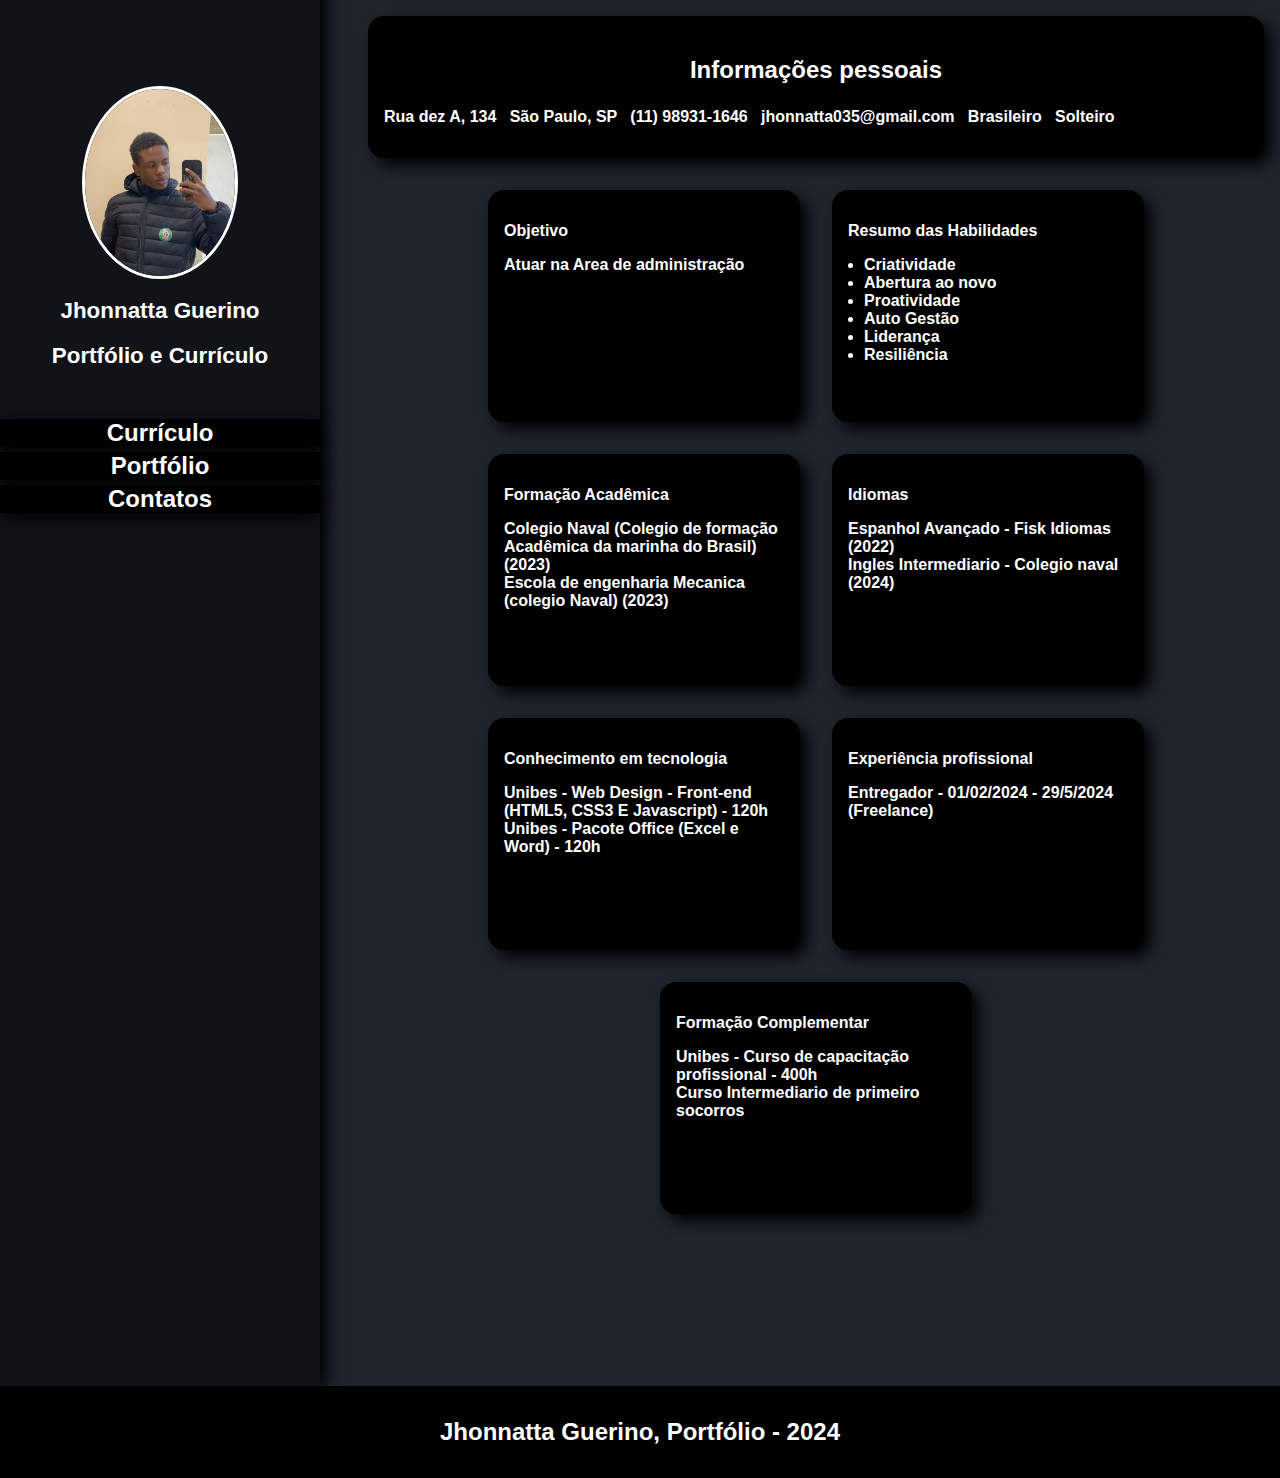
<file: index.html>
<!DOCTYPE html>
<html lang="pt-BR"> 
<head>
   <meta charset="UTF-8">
   <meta name="viewport" content="width=device-width, initial-scale=1.0">

   <link href="style.css" rel="stylesheet">
   <link rel="shorcut icon" href="imagens/icon-contato.png" type="imagens/icon-contato.png">

   <title> Jhonnatta Alexandre Guerino Santo</title>
</head>
<body>

    <header id="menu">

    <img src="imagens/Jhonnatta.jpg" class="perfil" alt="imagem de perfil">

    <h1>Jhonnatta Guerino</h1>
    <h2>Portfólio e Currículo</h2>





    <nav>
    <a href="index.html" class="links"> Currículo</a>
    <a href="portfolio.html" class="links"> Portfólio</a>
    <a href="contatos.html"  class="links"> Contatos</a>
    
    </nav>

     </header>



<main>




 <div class="info01">
<h3>Informações pessoais</h3>

     <ul><li> Rua dez A, 134 <span>I</span>
      São Paulo, SP <span>I</span>
      (11) 98931-1646 <span>I</span>
      jhonnatta035@gmail.com <span>I</span>
      Brasileiro <span>I</span>
      Solteiro</li>
    </ul>
</div>

<div class="org">
<div class="info02">

   <p class="titulo"> Objetivo</p>
      <ul>

         <li>Atuar na Area de administração</li>
      </ul>
</div>



<div class="info03">

    <p class="titulo"> Resumo das Habilidades</p>
    <ul> 
       <li>Criatividade</li>
       <li>Abertura ao novo</li>
       <li>Proatividade</li>
       <li>Auto Gestão</li>
       <li>Liderança</li>
       <li>Resiliência</li>
    </ul>
  

</div>



<div class="info04">
  <p class="titulo">Formação Acadêmica</p>
  <ul>
      <li>Colegio Naval (Colegio de formação Acadêmica da marinha do Brasil) (2023)</li>
      <li>Escola de engenharia Mecanica (colegio Naval) (2023)</li>
      
    </ul>

</div>

<div class="info05">
  <p class="titulo">Idiomas</p>
  <ul>
      <li>Espanhol Avançado - Fisk Idiomas (2022)</li>
      <li> Ingles Intermediario - Colegio naval (2024)</li>
  </ul>
</div>

<div class="info06">
  <p class="titulo">Conhecimento em tecnologia</p>
  <ul>
     <li>Unibes - Web Design - Front-end (HTML5, CSS3 E Javascript) - 120h</li>
     <li>Unibes - Pacote Office (Excel e Word) - 120h</li>
  </ul>
</div>

<div class="info07">
  <p class="titulo">Experiência profissional</p>
  <ul>
     <li>Entregador - 01/02/2024 - 29/5/2024 (Freelance)
  </ul> 
</div>

<div class="info08">
  <p class="titulo">Formação Complementar</p>
  <ul>
      <li>Unibes - Curso de capacitação profissional - 400h</li>
      <li>Curso Intermediario de primeiro socorros</li> 
    </ul> 
</div>
</div>
  </main>
  
  <footer>
  <p class="titulo">Jhonnatta Guerino, Portfólio - 2024</p>
  </footer>

  

  
</body>
</html>
</file>
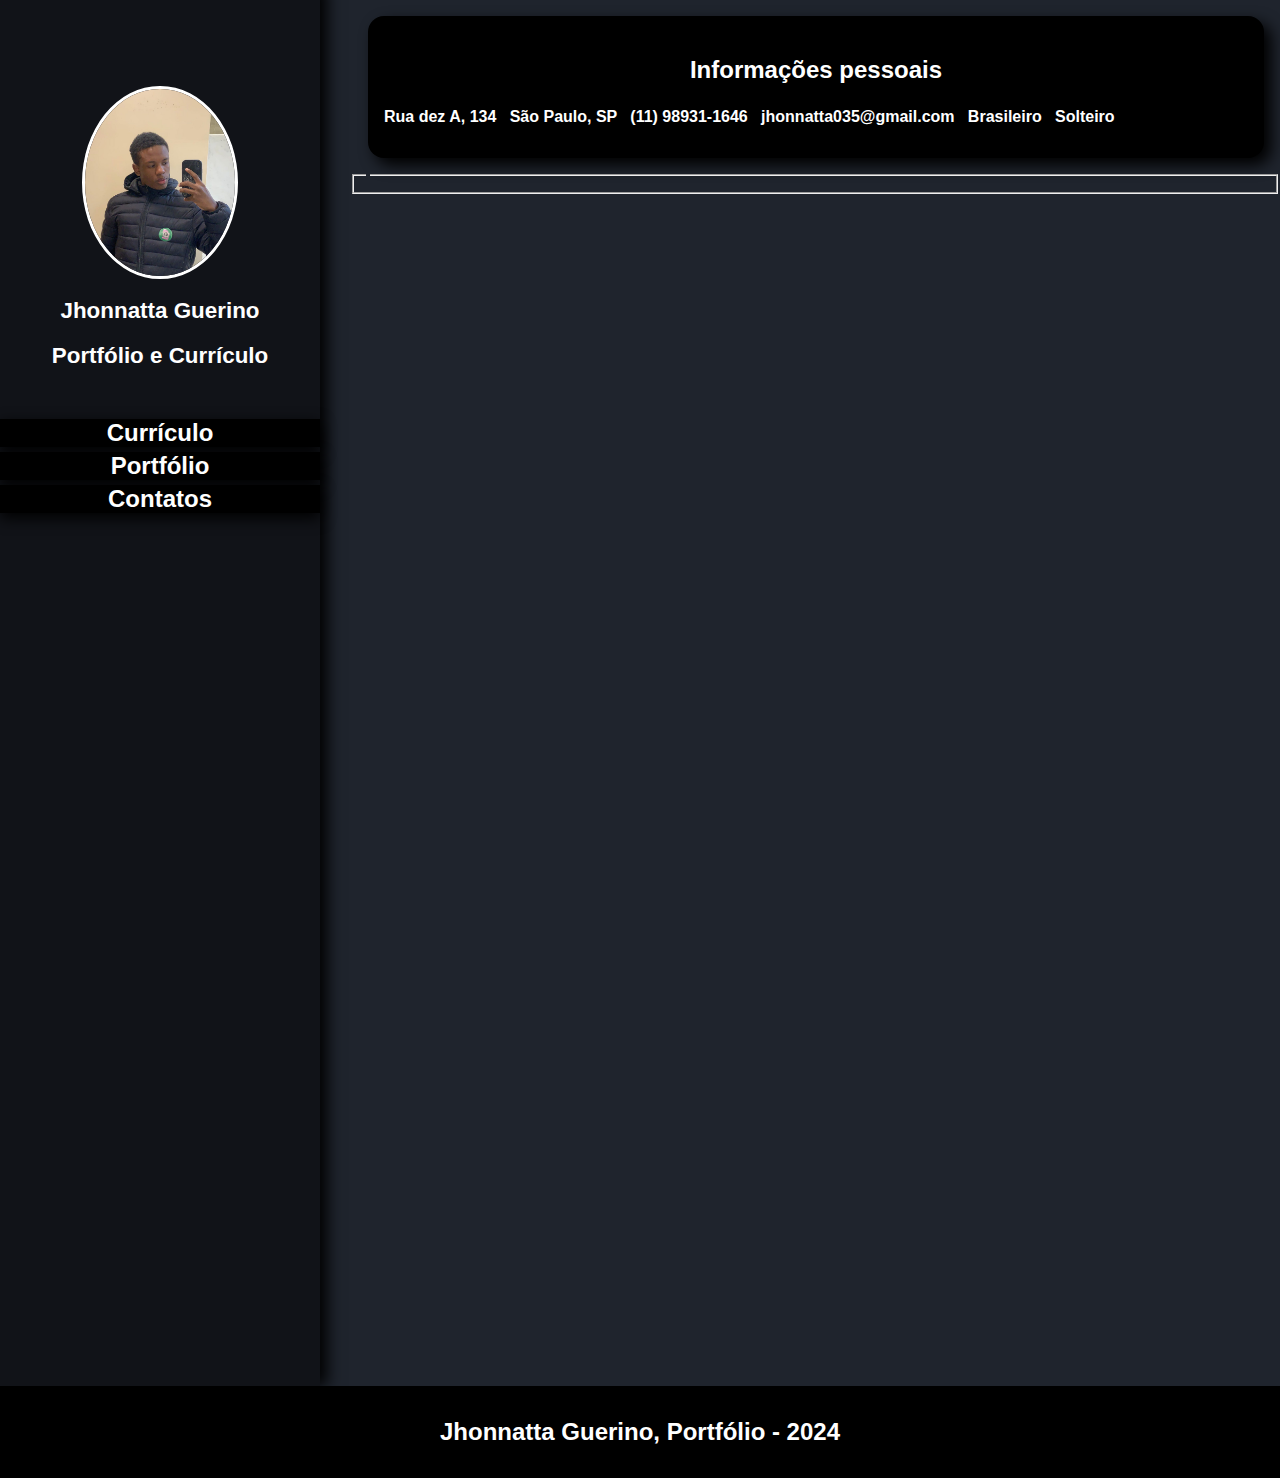
<file: contatos.html>
<!DOCTYPE html>
<html lang="pt-BR"> 
<head>
   <meta charset="UTF-8">
   <meta name="viewport" content="width=device-width, initial-scale=1.0">

   <link href="style.css" rel="stylesheet">
   <link rel="shorcut icon" href="imagens/icon-endereco.png type">

   <title> Jhonnatta Alexandre Guerino Santo</title>
</head>
<body>

    <header id="menu">

    <img src="imagens/Jhonnatta.jpg" class="perfil" alt="imagem de perfil">

    <h1>Jhonnatta Guerino</h1>
    <h2>Portfólio e Currículo</h2>





    <nav>
    <a href="index.html" class="links"> Currículo</a>
    <a href="portfolio.html" class="links"> Portfólio</a>
    <a href="contatos.html"  class="links"> Contatos</a>
    
    </nav>

     </header>



<main>




 <div class="info01">
<h3>Informações pessoais</h3>

     <ul><li> Rua dez A, 134 <span>I</span>
      São Paulo, SP <span>I</span>
      (11) 98931-1646 <span>I</span>
      jhonnatta035@gmail.com <span>I</span>
      Brasileiro <span>I</span>
      Solteiro</li>
    </ul>
</div>
<main>
 

<fieldset> <legend></legend></fieldset>

  
</main>
  
  <footer>
  <p class="titulo">Jhonnatta Guerino, Portfólio - 2024</p>
  </footer>

  

  
</body>
</html>
</file>
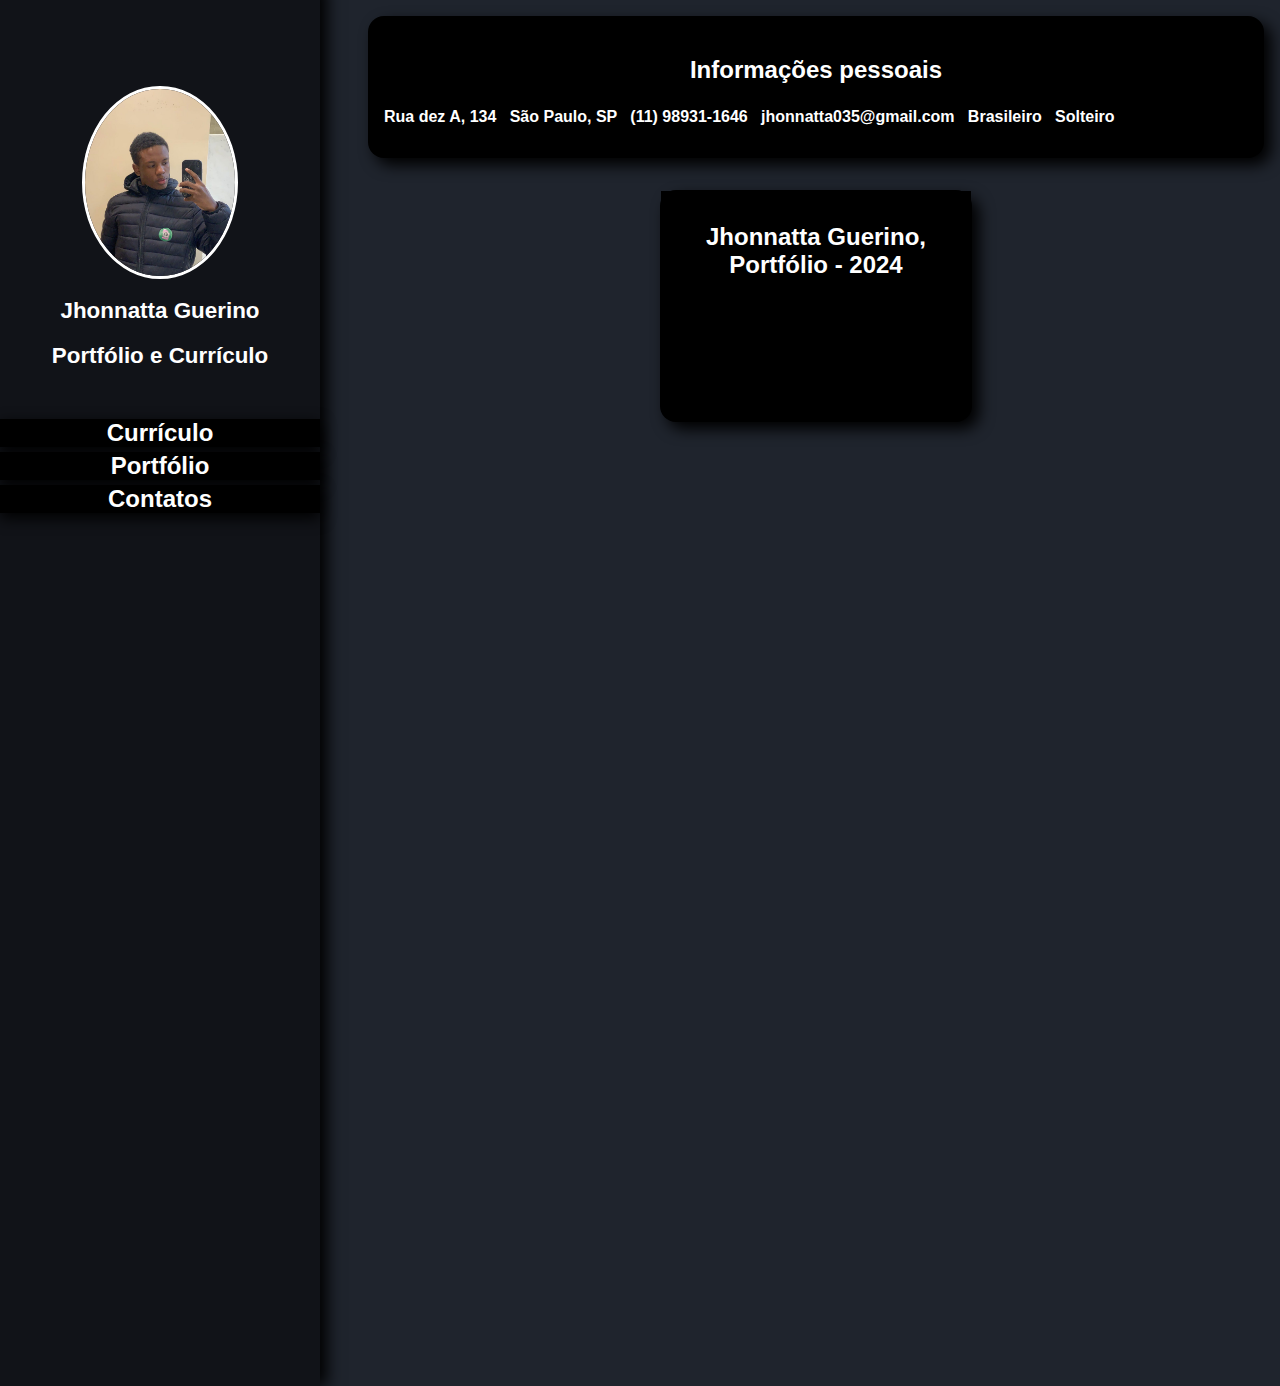
<file: portfolio.html>
<!DOCTYPE html>
<html lang="pt-BR"> 
<head>
   <meta charset="UTF-8">
   <meta name="viewport" content="width=device-width, initial-scale=1.0">

   <link href="style.css" rel="stylesheet">
   <link rel="shorcut icon" href="imagens/icon-mensagem.png" type="imagens/icon-mensagem.png">

   <title> Jhonnatta Alexandre Guerino Santo</title>
</head>
<body>

    <header id="menu">

    <img src="imagens/Jhonnatta.jpg" class="perfil" alt="imagem de perfil">

    <h1>Jhonnatta Guerino</h1>
    <h2>Portfólio e Currículo</h2>





    <nav>
    <a href="index.html" class="links"> Currículo</a>
    <a href="portfolio.html" class="links"> Portfólio</a>
    <a href="contatos.html"  class="links"> Contatos</a>
    
    </nav>

     </header>








 <div class="info01">
<h3>Informações pessoais</h3>

     <ul><li> Rua dez A, 134 <span>I</span>
      São Paulo, SP <span>I</span>
      (11) 98931-1646 <span>I</span>
      jhonnatta035@gmail.com <span>I</span>
      Brasileiro <span>I</span>
      Solteiro</li>
    </ul>
</div>

<div class="org">
<div class="info02">



 
  
  <footer>
  <p class="titulo">Jhonnatta Guerino, Portfólio - 2024</p>
  </footer>

  

  
</body>
</html>
</file>
<file: style.css>
* {

    color: white;
    font-family: Arial, sans-serif;
    font-weight: bold;
 }
 
 body {
 
     background-color: #1f242d;
     margin: 0;
     
 
 }
 
 #menu {
 
     background-color: #111318;
     padding: 0;
     width: 320px;
     height: 1400px;
     text-align: center;
     margin-top: -30px;
     box-shadow: rgba(0, 0, 0, 50) 7px 0px 15px;
     margin-right: 2rem;
 
     
     
 
 }
 
 h1,h2 {
 
     font-size: 1.4rem;
     
     
 
 }
 
 h1 {
 
     color: rgb(255, 255, 255);
 }
 
 
 .perfil {
 
     margin-top: 100px;
     width: 150px;
     border-radius: 100%;
     border: 3.5px solid rgb(255, 255, 255);
     transition: ease-in-out;
     transition: all 0.3s ease;
 
     
     
 
 }
 
 .perfil:hover {
 
     transform: scale(1.02);
     box-shadow: rgb(102, 102, 102) 0px 0px 7px;
     
 
     
 
 
 
 }
 .links {
 
     text-decoration: none;
     color: rgb(255, 255, 255);
     display: flex;
     font-size: 1.5rem;
     flex-direction: column;
     padding: 0;
     box-shadow: rgba(0, 0, 0, 50) 0px 5px 15px;
     
     
     
 
 
 }
 
 
 
 #menu nav{
 
     margin-top: 50px;
     border-radius: 100%;
     
     
     
     
     
 }
 
 #menu nav a{
 
     margin-bottom: 5px;
     background-color: #000000;
 }

 
#menu a:hover{


    color: white;
    background-color: rgb(107, 107, 107);
    
    
}


::-webkit-scrollbar {
    width: 10px;
  }
  
::-webkit-scrollbar-track{
   
    background: #111318;

}
  ::-webkit-scrollbar-thumb {
    background: rgb(0, 0, 0); 
    border-radius: 10px;
}

header {

    float:left;
}

.info01 {


    background-color: #000000;
    margin:1rem 1rem 1rem 23rem;
    padding: 1rem;
    border-radius: 1rem;
    box-shadow: rgb(0, 0, 0) 7px 7px 15px;
    text-align: start;
    
}

ul {

    list-style-type: none;
    padding-left: 0px;
    
    

}

h3 {

    text-align: center;
    color: rgb(255, 255, 255);
    font-size: 1.5rem;
    font-family: sans-serif;
    
    
}

.info02 {

    background-color: #000000;
    margin: 1rem 1rem 1rem 1rem;
    padding: 1rem;
    border-radius: 1rem;
    box-shadow: rgba(0, 0, 0, 50) 7px 7px 15px;
    width: 280px;
    height: 200px;
}

.titulo {

    color: rgb(255, 255, 255);
}

.info03 {

    background-color: #000000;
    margin: 1rem 1rem 1rem 1rem;
    padding: 1rem;
    border-radius: 1rem;
    box-shadow: rgba(0, 0, 0, 50) 7px 7px 15px;
    width: 280px;
    height: 200px;
}

.info03 ul {

    list-style-type: inherit;
    padding-left: 1rem;
    
    
}


.info03 li::marker{

    color: rgb(255, 255, 255);
}

.info04 {

    margin: 1rem 1rem 1rem 1rem;
    background-color: #000000;
    padding: 1rem;
    border-radius: 1rem;
    box-shadow: rgba(0, 0, 0, 50) 7px 7px 15px;
    width: 280px;
    height: 200px;
}

.info05 {

    margin: 1rem 1rem 1rem 1rem;
    background-color: #000000;
    padding: 1rem;
    border-radius: 1rem;
    box-shadow: rgba(0, 0, 0, 50) 7px 7px 15px;
    width: 280px;
    height: 200px;
} 
.info06 {

    margin: 1rem 1rem 1rem 1rem;
    background-color: #000000;
    padding: 1rem;
    border-radius: 1rem;
    box-shadow: rgb(0, 0, 0)7px 7px 15px;
    width: 280px;
    height: 200px;
}
.info07 {

    margin: 1rem 1rem 1rem 1rem;
    background-color: #000000;
    padding: 1rem;
    border-radius: 1rem;
    box-shadow: rgba(0, 0, 0, 50) 7px 7px 15px;
    width: 280px;
    height: 200px;
}

.info08 {

   
    background-color: #000000;
    margin: 1rem 1rem 1rem 1rem;
    padding: 1rem;
    border-radius: 1rem;
    box-shadow: rgba(0, 0, 0, 50) 7px 7px 15px;
    width: 280px;
    height: 200px;
}

.org {

    display: flex;
    justify-content: center;
    flex-wrap: wrap;
    
}

span {

    color: rgb(0, 0, 0);
}

footer{

    background-color:black;
    color: white;
    font-size: 1.5rem;
    text-align: center;
    margin: -15px;
    padding: 0.5rem;
    clear: both;
    font-family: sans-serif;
}
</file>
